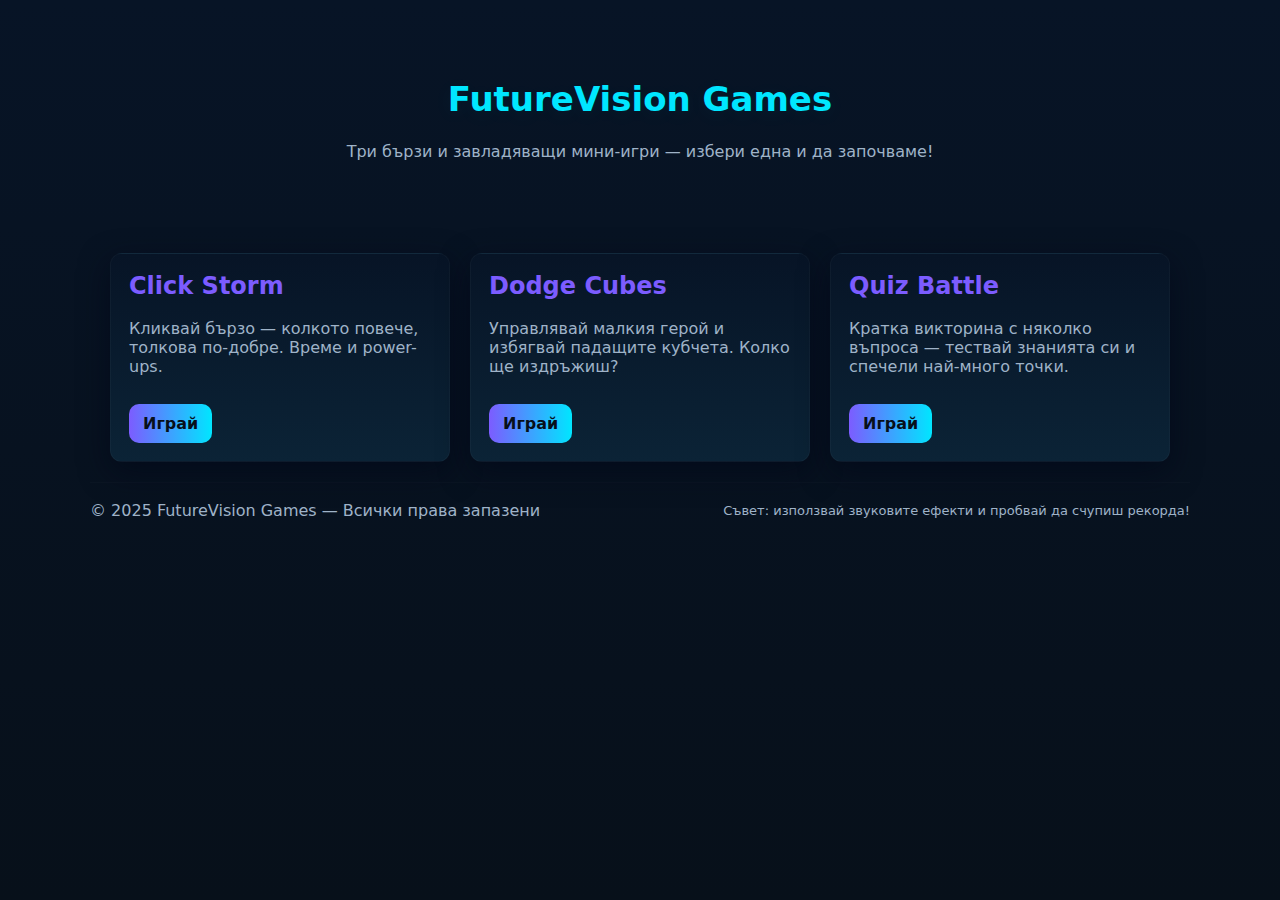
<file: index.html>
<!doctype html>
<html lang="bg">
<head>
  <meta charset="utf-8">
  <meta name="viewport" content="width=device-width,initial-scale=1">
  <title>FutureVision Games — Портал</title>
  <link rel="stylesheet" href="style.css">
</head>
<body>
  <header class="site-header">
    <div class="container">
      <h1>FutureVision Games</h1>
      <p class="subtitle">Три бързи и завладяващи мини-игри — избери една и да започваме!</p>
    </div>
  </header>

  <main class="container grid-3">
    <article class="game-card">
      <h2>Click Storm</h2>
      <p>Кликвай бързо — колкото повече, толкова по-добре. Време и power-ups.</p>
      <a class="btn" href="click.html">Играй</a>
    </article>

    <article class="game-card">
      <h2>Dodge Cubes</h2>
      <p>Управлявай малкия герой и избягвай падащите кубчета. Колко ще издръжиш?</p>
      <a class="btn" href="dodge.html">Играй</a>
    </article>

    <article class="game-card">
      <h2>Quiz Battle</h2>
      <p>Кратка викторина с няколко въпроса — тествай знанията си и спечели най-много точки.</p>
      <a class="btn" href="quiz.html">Играй</a>
    </article>
  </main>

  <footer class="container footer">
    <div>© 2025 FutureVision Games — Всички права запазени</div>
    <div class="small">Съвет: използвай звуковите ефекти и пробвай да счупиш рекорда!</div>
  </footer>

  <script src="main.js"></script>
</body>
</html>
</file>
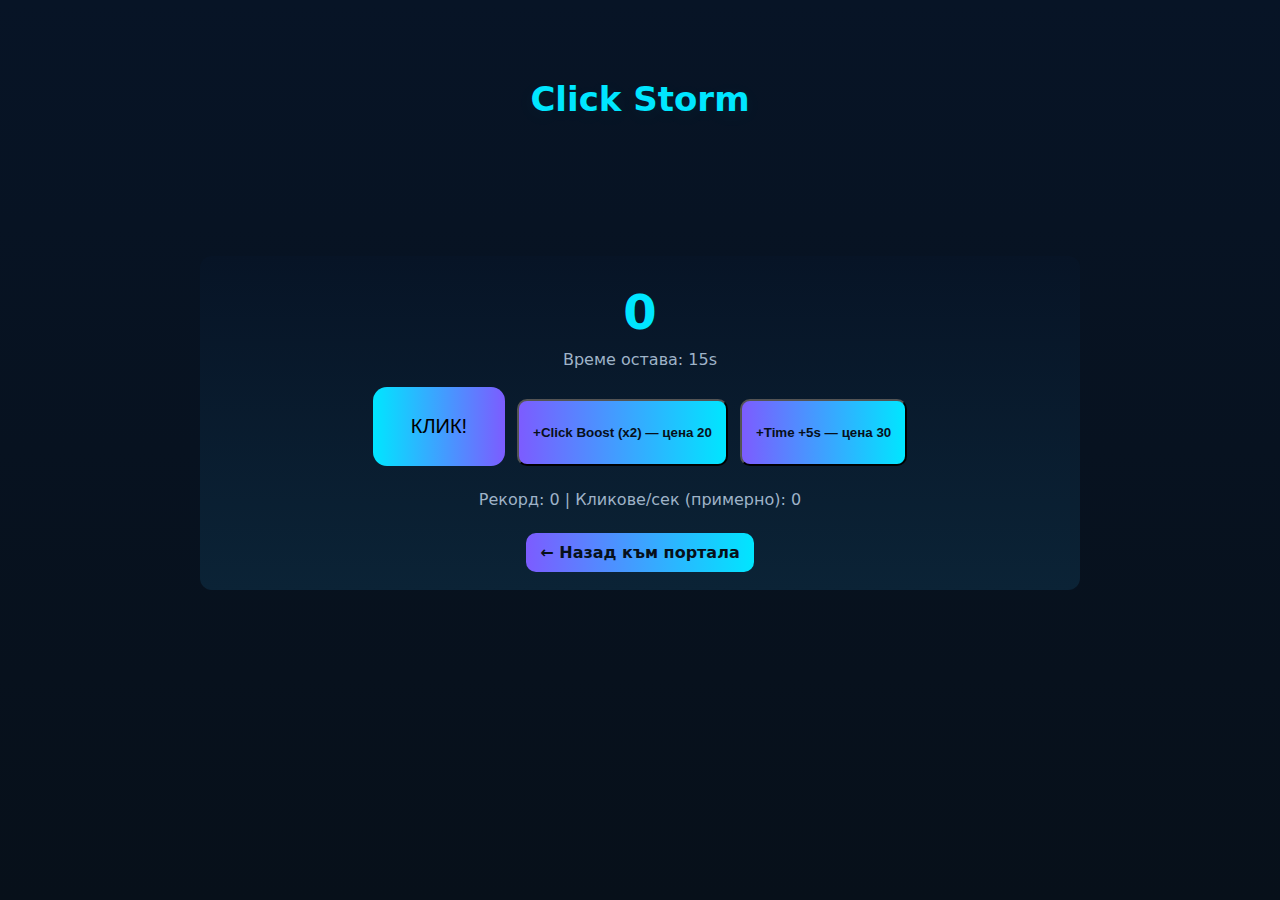
<file: click.html>
<!doctype html>
<html lang="bg">
<head>
  <meta charset="utf-8">
  <meta name="viewport" content="width=device-width,initial-scale=1">
  <title>Click Storm</title>
  <link rel="stylesheet" href="style.css">
  <style>
    /* специфични стилове за тази страница */
    .game-wrap{max-width:880px;margin:30px auto;padding:18px;background:var(--card);border-radius:12px}
    .score{font-size:48px;font-weight:800;color:var(--accent);text-align:center;margin:10px 0}
    .controls{display:flex;gap:12px;justify-content:center;flex-wrap:wrap}
    .big-btn{padding:28px 38px;border-radius:14px;font-size:20px;background:linear-gradient(90deg,var(--accent),var(--accent-2));border:none;cursor:pointer}
    .info{color:var(--muted);text-align:center;margin-top:12px}
    .power-list{display:flex;gap:12px;justify-content:center;margin-top:12px}
    .power{background:var(--glass);padding:8px;border-radius:10px;color:var(--muted)}
  </style>
</head>
<body>
  <header class="site-header"><div class="container"><h1>Click Storm</h1></div></header>

  <main class="container">
    <div class="game-wrap">
      <div class="score" id="score">0</div>
      <div style="text-align:center;color:var(--muted)">Време остава: <span id="timeLeft">15</span>s</div>

      <div class="controls" style="margin-top:18px">
        <button id="clickBtn" class="big-btn">КЛИК!</button>
        <button id="boostBtn" class="btn">+Click Boost (x2) — цена 20</button>
        <button id="timeBtn" class="btn">+Time +5s — цена 30</button>
      </div>

      <div class="power-list" id="powers"></div>
      <div class="info">Рекорд: <span id="best">0</span> | Кликове/сек (примерно): <span id="rate">0</span></div>
      <div style="text-align:center;margin-top:12px">
        <a class="btn" href="index.html">← Назад към портала</a>
      </div>
    </div>
  </main>

  <script src="click.js"></script>
</body>
</html>
</file>
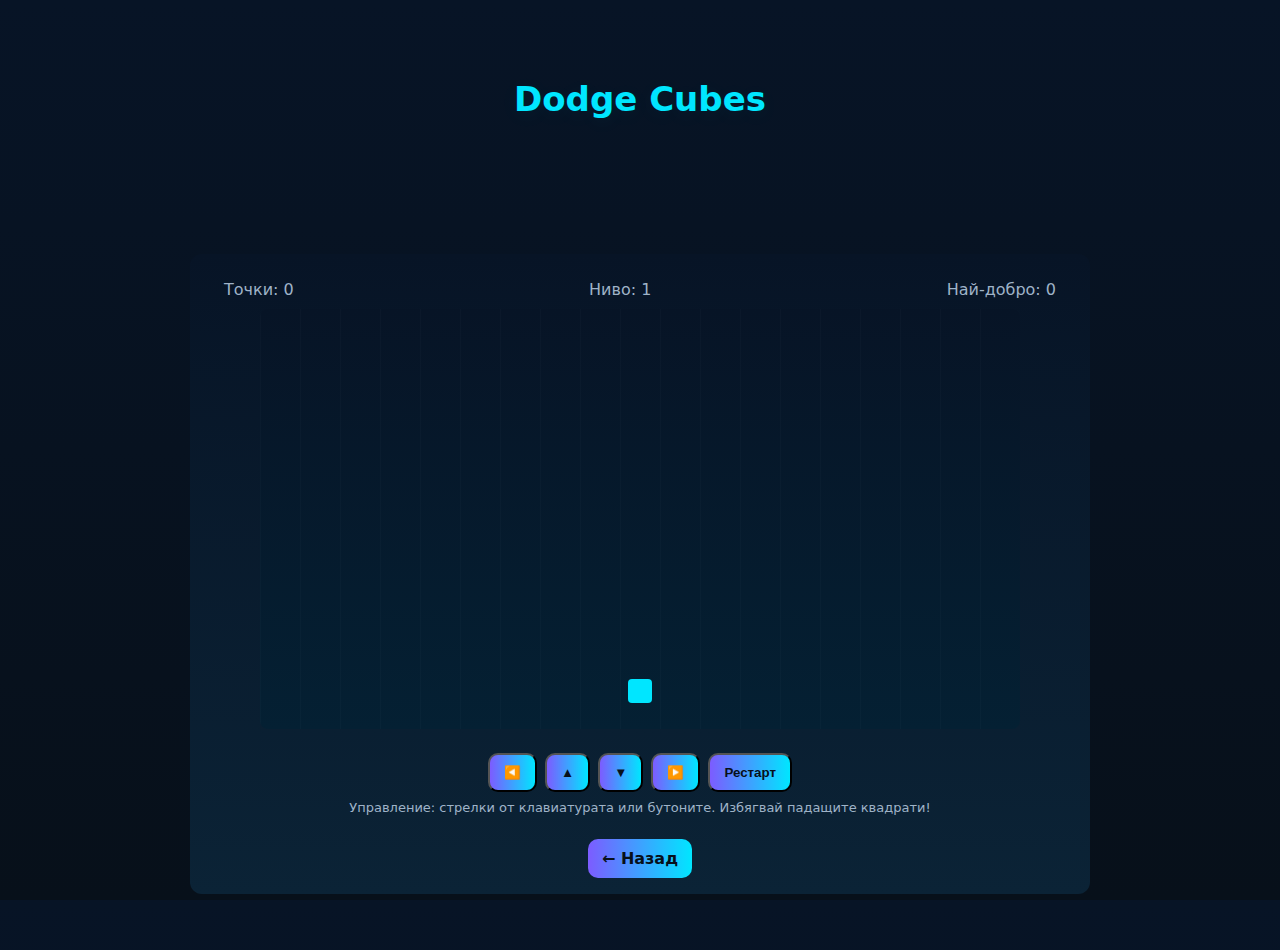
<file: dodge.html>
<!doctype html>
<html lang="bg">
<head>
  <meta charset="utf-8">
  <meta name="viewport" content="width=device-width,initial-scale=1">
  <title>Dodge Cubes</title>
  <link rel="stylesheet" href="style.css">
  <style>
    .game-wrap{max-width:900px;margin:28px auto;padding:16px;background:var(--card);border-radius:12px}
    canvas{background:linear-gradient(180deg,#071426,#042033);display:block;margin:0 auto;border-radius:8px}
    .hud{display:flex;justify-content:space-between;color:var(--muted);padding:10px 18px}
    .controls{display:flex;gap:8px;justify-content:center;margin-top:12px}
    .small{font-size:13px;color:var(--muted)}
  </style>
</head>
<body>
  <header class="site-header"><div class="container"><h1>Dodge Cubes</h1></div></header>

  <main class="container">
    <div class="game-wrap">
      <div class="hud">
        <div>Точки: <span id="dscore">0</span></div>
        <div>Ниво: <span id="level">1</span></div>
        <div>Най-добро: <span id="dbest">0</span></div>
      </div>
      <canvas id="gameCanvas" width="760" height="420"></canvas>
      <div class="controls">
        <button id="left" class="btn">◀️</button>
        <button id="up" class="btn">▲</button>
        <button id="down" class="btn">▼</button>
        <button id="right" class="btn">▶️</button>
        <button id="restart" class="btn">Рестарт</button>
      </div>
      <div style="text-align:center;margin-top:8px" class="small">Управление: стрелки от клавиатурата или бутоните. Избягвай падащите квадрати!</div>
      <div style="text-align:center;margin-top:12px"><a class="btn" href="index.html">← Назад</a></div>
    </div>
  </main>

  <script src="dodge.js"></script>
</body>
</html>
</file>
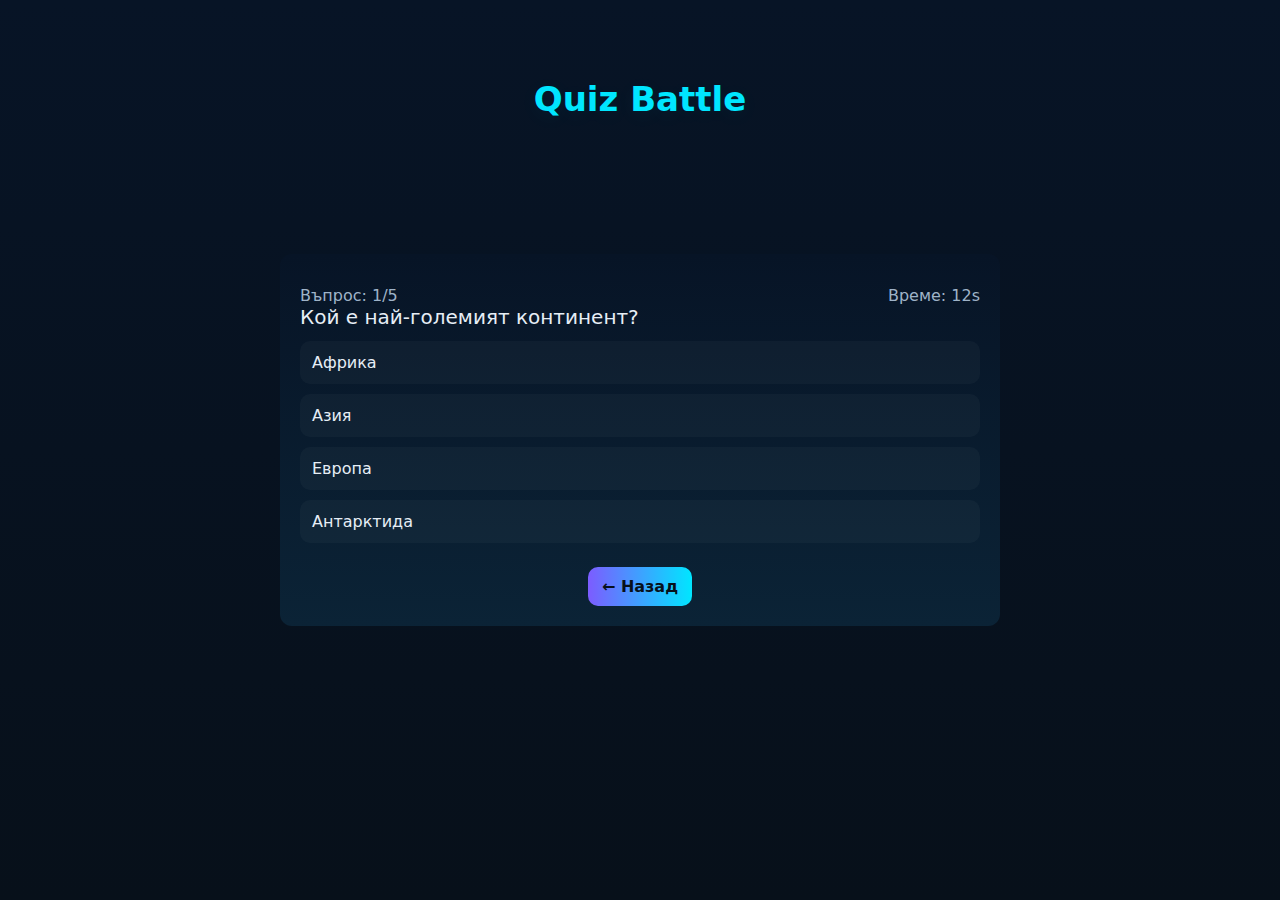
<file: quiz.html>
<!doctype html>
<html lang="bg">
<head>
  <meta charset="utf-8">
  <meta name="viewport" content="width=device-width,initial-scale=1">
  <title>Quiz Battle</title>
  <link rel="stylesheet" href="style.css">
  <style>
    .quiz-wrap{max-width:720px;margin:28px auto;padding:20px;background:var(--card);border-radius:12px}
    .question{font-size:20px;margin-bottom:12px}
    .answers{display:flex;flex-direction:column;gap:10px}
    .answer{padding:12px;border-radius:10px;background:rgba(255,255,255,0.03);cursor:pointer}
    .answer.correct{background:linear-gradient(90deg,#00ffb1,#4dffa6);color:#021}
    .answer.wrong{background:linear-gradient(90deg,#ff8a8a,#ff4d4d);color:#210}
    .meta{display:flex;justify-content:space-between;color:var(--muted);margin-top:12px}
  </style>
</head>
<body>
  <header class="site-header"><div class="container"><h1>Quiz Battle</h1></div></header>

  <main class="container">
    <div class="quiz-wrap">
      <div class="meta"><div>Въпрос: <span id="qNo">0</span>/<span id="qTotal">0</span></div><div>Време: <span id="qTime">12</span>s</div></div>
      <div class="question" id="question">Зареждане...</div>
      <div class="answers" id="answers"></div>
      <div style="text-align:center;margin-top:12px">
        <a class="btn" href="index.html">← Назад</a>
      </div>
    </div>
  </main>

  <script src="quiz.js"></script>
</body>
</html>
</file>
<file: style.css>
:root{
  --bg1: #071426;
  --card: linear-gradient(180deg,#071426,#0b2336);
  --accent: #00e6ff;
  --muted: #9fb3c8;
  --glass: rgba(255,255,255,0.03);
  --radius: 12px;
  --container: 1100px;
  --accent-2: #7c5cff;
}
*{box-sizing:border-box}
html,body{height:100%;margin:0;font-family:Inter,system-ui,Arial;background:linear-gradient(180deg,var(--bg1),#07101a);color:#e6eef6}
.container{max-width:var(--container);margin:0 auto;padding:28px}
.site-header{padding:28px 0;text-align:center}
.site-header h1{font-size:34px;color:var(--accent);text-shadow:0 4px 20px rgba(0,230,255,0.06)}
.subtitle{color:var(--muted);margin-top:6px}
.grid-3{display:grid;grid-template-columns:repeat(auto-fit,minmax(260px,1fr));gap:20px;padding:20px}
.game-card{background:var(--card);padding:18px;border-radius:var(--radius);box-shadow:0 10px 30px rgba(2,6,23,0.6);border:1px solid rgba(255,255,255,0.03)}
.game-card h2{margin-top:0;color:var(--accent-2)}
.game-card p{color:var(--muted)}
.btn{display:inline-block;margin-top:12px;padding:10px 14px;border-radius:10px;background:linear-gradient(90deg,var(--accent-2),var(--accent));color:#07101a;font-weight:800;text-decoration:none}
.footer{display:flex;justify-content:space-between;align-items:center;color:var(--muted);padding:18px 0;border-top:1px solid rgba(255,255,255,0.02)}
.small{font-size:13px}

/* Page specific helpers */
.center-screen{min-height:70vh;display:flex;align-items:center;justify-content:center}
/* Simple responsive */
@media (max-width:720px){
  .container{padding:16px}
  .site-header h1{font-size:26px}
  .grid-3{gap:12px}
}
</file>
